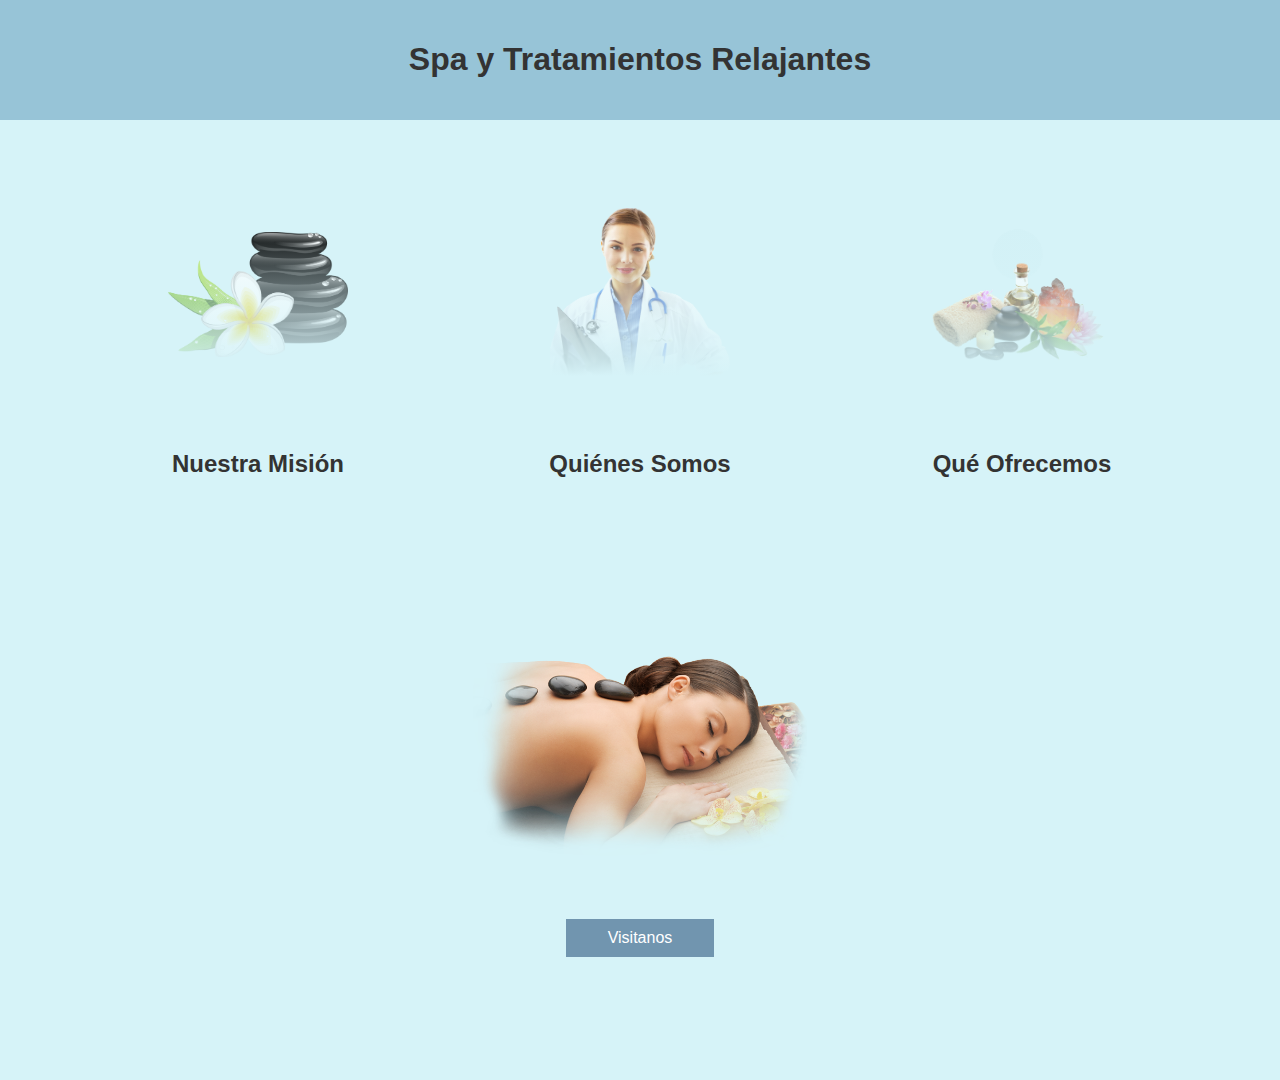
<file: target/webapp/index.html>
<!DOCTYPE html>
<html lang="es">

<head>
    <meta charset="UTF-8">
    <meta name="viewport" content="width=device-width, initial-scale=1.0">
    <title>Spa y Tratamientos Relajantes</title>
    <link rel="stylesheet" href="../webapp/styles/stylesLanding.css">
</head>

<body>
    <header>
        <h1>Spa y Tratamientos Relajantes</h1>
    </header>
    <main>
        <section class="mision">
            <div class="cont-img">
                <img src="../webapp/assets/landing3.png" alt="imagen de nuestra mision">
            </div>
            <h2>Nuestra Misión</h2>
            <p>En nuestra empresa, nos dedicamos a proporcionar tratamientos de spa y médicos de la más alta calidad
                para mejorar la salud y el bienestar de nuestros clientes.</p>
        </section>
        <section class="quienes-somos">
            <div class="cont-img">
                <img src="../webapp/assets/landing1.png" alt="imagen quienes somos">
            </div>
            <h2>Quiénes Somos</h2>
            <p>Somos un equipo de profesionales apasionados por el cuidado de la salud y la belleza. Con años de
                experiencia en la industria, nos esforzamos por brindar un servicio excepcional a cada cliente.</p>
        </section>
        <section class="que-ofrecemos">
            <div class="cont-img">
                <img src="../webapp/assets/landing2.png" alt="imagen de lo que ofrecemos">
            </div>
            <h2>Qué Ofrecemos</h2>
            <p>Ofrecemos una amplia gama de tratamientos, que incluyen masajes terapéuticos, tratamientos faciales,
                consultas médicas y mucho más. Todos nuestros servicios están diseñados para promover el bienestar
                integral de nuestros clientes.</p>
        </section>

        <section>
            <img class="imagenLanding" src="../webapp/assets/masajesLanding.png" alt="masajes">
            <div class="cont-boton">
                <a href="../webapp/views/inicio.html"> <button>Visitanos</button></a>
            </div>
        </section>

    </main>

</body>

</html>
</file>
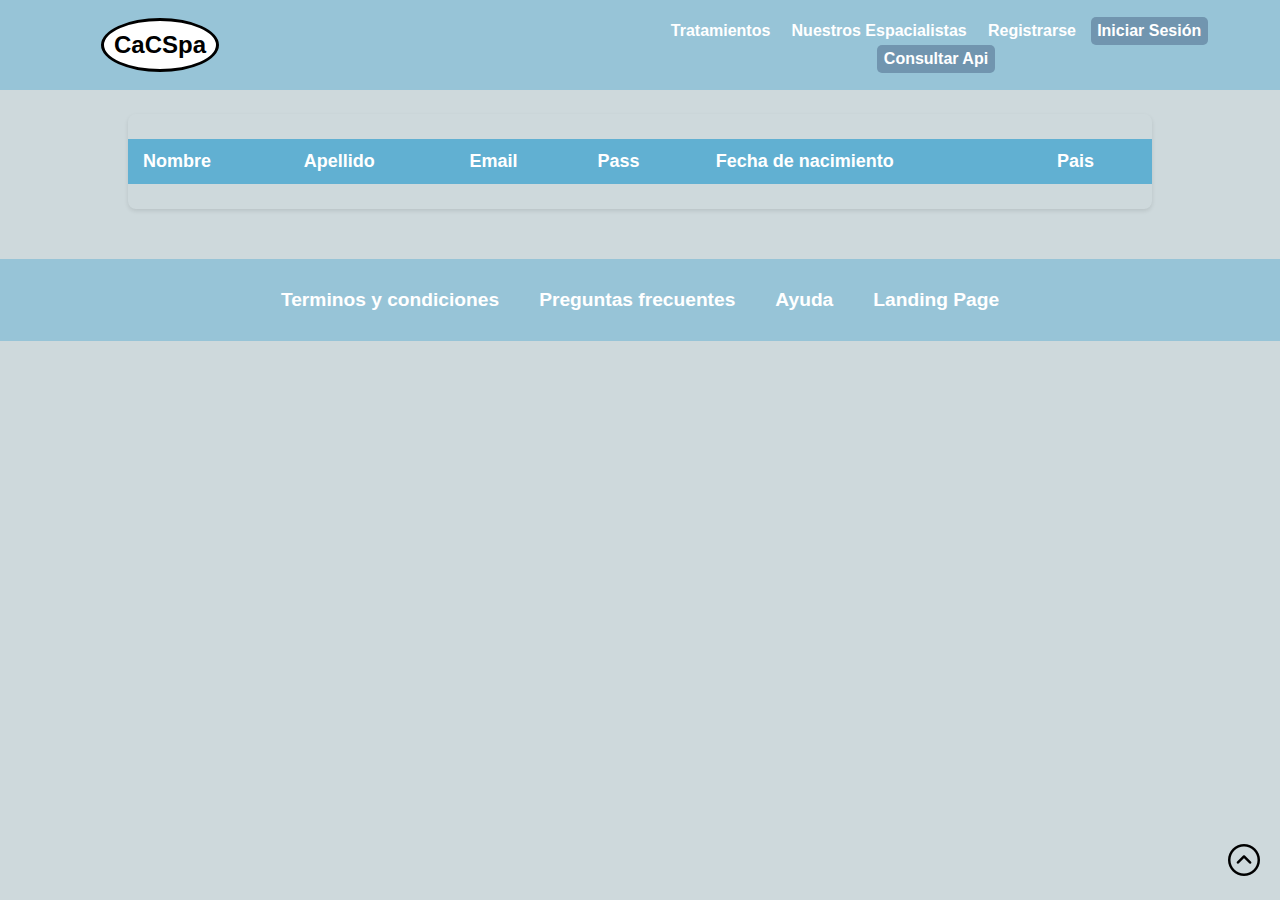
<file: target/webapp/views/adminUser.html>
<!DOCTYPE html>
<html lang="es">

<head>
    <meta charset="UTF-8">
    <meta name="viewport" content="width=device-width, initial-scale=1.0">
    <!-- <link href="https://cdn.jsdelivr.net/npm/bootstrap@5.3.3/dist/css/bootstrap.min.css" rel="stylesheet"
            integrity="sha384-QWTKZyjpPEjISv5WaRU9OFeRpok6YctnYmDr5pNlyT2bRjXh0JMhjY6hW+ALEwIH" crossorigin="anonymous"> -->
    <link rel="stylesheet" href="../../webapp/styles/styles.css">
    <link rel="stylesheet" href="../../webapp/styles/stylesHeaderFooter.css">
    <link rel="stylesheet" href="../../webapp/styles/stylesEspecialistas.css">
    <link rel="stylesheet" href="../../webapp/styles/stylesAdminUser.css">
    <title>Codo a Codo SPA</title>
</head>

<body>
    <header>

        <div class="header">

            <div class="logo">
                <h1 class="h1Logo"><a href="./inicio.html" class="aLogo">CaCSpa</a></h1>
            </div>
            <nav class="navHeader">
                <ul class="ulNav">
                    <a href="#Tratamientos" class="aNav">
                        <li class="liNav">Tratamientos</li>
                    </a>
                    <a href="#NuestrosEspecialistas" class="aNav">
                        <li class="liNav">Nuestros Espacialistas</li>
                    </a>
                    <a href="./registro.html" class="aNav">
                        <li class="liNav">Registrarse</li>
                    </a>
                    <a href="./inicioSesion.html" class="aNav">
                        <li class="liNav iniciarSesion">Iniciar Sesión</li>
                    </a>
                    <a href="./consultaApi.html" class="aNav">
                        <li class="liNav iniciarSesion">Consultar Api</li>
                    </a>
                </ul>
            </nav>
        </div>

    </header>
    <main id="main">

        <div class="table-container">
            <table class="styled-table">
                <thead>
                    <tr>
                        <th>Nombre</th>
                        <th>Apellido</th>
                        <th>Email</th>
                        <th>Pass</th>
                        <th>Fecha de nacimiento</th>
                        <th>Pais</th>
                        
                    </tr>
                </thead>

                <tbody id="bodyTableUsuarios">
                    
                                <!--este es solo un ejemplo porque se va a llenar desde js
                    <tr>
                        <td>The Super Mario Bros. Movie (2023)</td>
                        <td>3h 22m</td>
                        <td>Animation, Family, Adventure, Fantasy, Comedy</td>
                        <td><img width="150px" src="../assets/img/mario.jpg" alt="mario pelicula 2023"></td>
                        
                    </tr>-->
                        <!-- <td>Juan Pérez</td>
                        <td>30</td>
                        <td>Madrid</td>
                        <td>España</td>
                    </tr>
                    <tr class="active-row">
                        <td>Maria López</td>
                        <td>25</td>
                        <td>Barcelona</td>
                        <td>España</td>
                    </tr>
                    <tr>
                        <td>Carlos García</td>
                        <td>35</td>
                        <td>Valencia</td>
                        <td>España</td>
                    </tr>
                    <tr class="active-row">
                        <td>Lucía Gómez</td>
                        <td>28</td>
                        <td>Sevilla</td>
                        <td>España</td>
                    </tr> -->
                </tbody>
            </table>
        </div>
    </main>

    <footer class="footer">
        <nav class="footerNavegacion">
            <ul class="footerLista">
                <li class="footerListaItem">
                    <a href="/" class="footerLink">Terminos y condiciones</a>
                </li>
                <li class="footerListaItem">
                    <a href="/" class="footerLink">Preguntas frecuentes</a>
                </li>
                <li class="footerListaItem">
                    <a href="/" class="footerLink">Ayuda</a>
                </li>
                <li class="footerListaItem">
                    <a href="../index.html" class="footerLink">Landing Page</a>
                </li>
            </ul>
        </nav>
        <a href="#main" class="volverInicio">
            <img src="../assets//flechaArriba.png" alt="flecha volver inicio">
        </a>
    </footer>

    <script src="https://cdn.jsdelivr.net/npm/bootstrap@5.3.3/dist/js/bootstrap.bundle.min.js"
        integrity="sha384-YvpcrYf0tY3lHB60NNkmXc5s9fDVZLESaAA55NDzOxhy9GkcIdslK1eN7N6jIeHz" crossorigin="anonymous">
    </script>
    <script src="../Js/get_usuarios.js"></script>

</body>

</html>
</file>
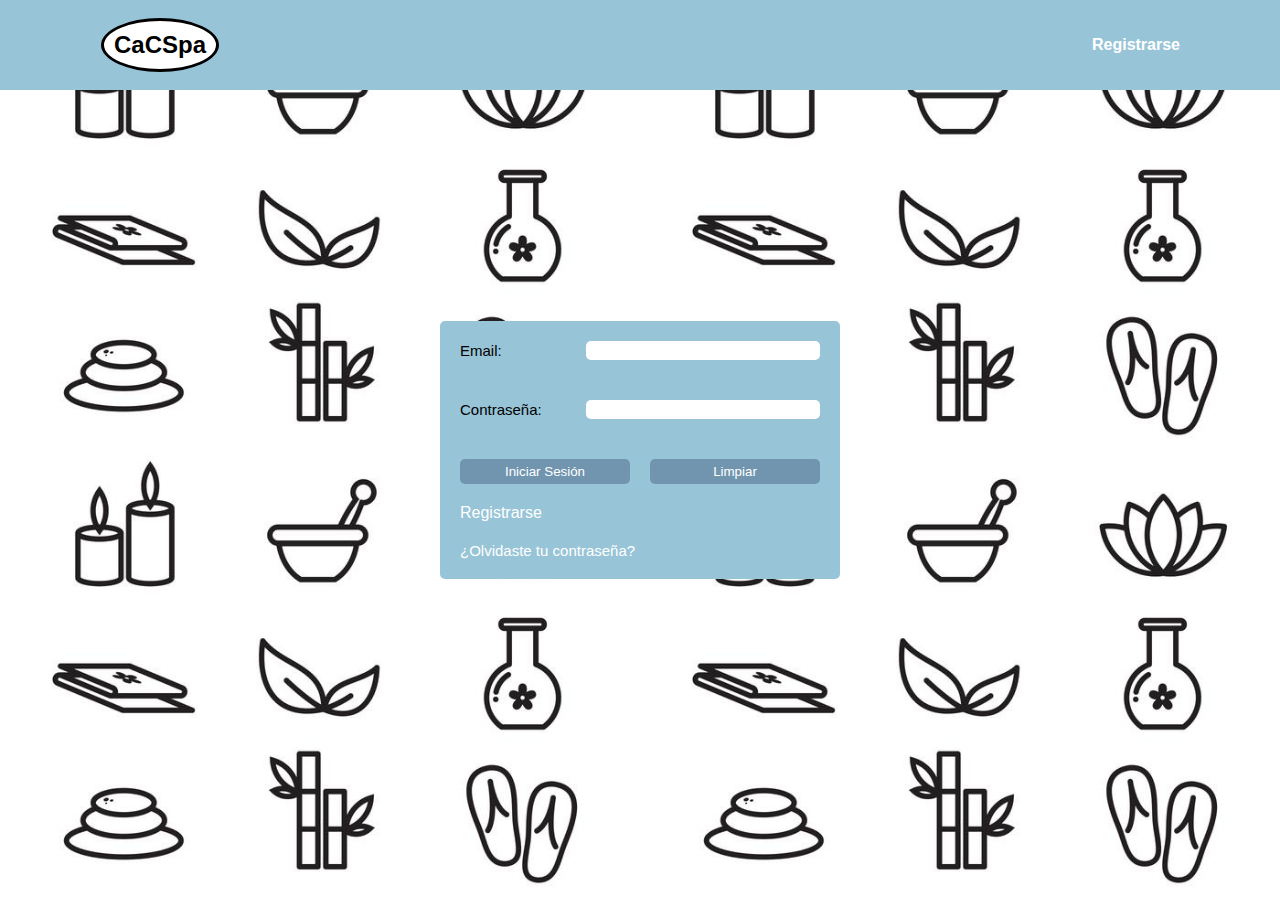
<file: target/webapp/views/inicioSesion.html>
<!DOCTYPE html>
<html lang="en">

<head>
    <meta charset="UTF-8">
    <meta name="viewport" content="width=device-width, initial-scale=1.0">
    <title>Inicio de Sesión</title>
    <link rel="stylesheet" href="../../webapp/styles/stylesHeaderFooter.css">
    <link rel="stylesheet" href="../../webapp/styles/inicio-sesion.css">
</head>

<body>
    <header>

        <div class="header">

            <div class="logo">
                <h1 class="h1Logo"><a href="./inicio.html" class="aLogo">CaCSpa</a></h1>
            </div>
            <nav class="navHeader navHeaderLogin">
                <ul class="ulNav">
                    <a href="./registro.html" class="aNav">
                        <li class="liNav">Registrarse</li>
                    </a>
                </ul>
            </nav>
        </div>

    </header>
    <main>
        <div class="cont-form">
            <form action="">
                <div class="inputform">
                    <div class="fila1">
                        <label for="email">Email: </label>
                        <input type="email" id="email">
                    </div>
                    <span id="errorEmail" class="mensajeError"></span>
                    <div class="fila2">
                        <label for="password">Contraseña: </label>
                        <input type="password" id="password">
                    </div>
                    <span id="errorPass" class="mensajeError"></span>
                </div>
                <div class="botones-form">
                    <button type="submit" onclick="return enviar()">Iniciar Sesión</button>
                    <button type="reset">Limpiar</button>
                    <a href="./registro.html">
                        <p>Registrarse</p>
                    </a>
                </div>
                <div class="adicionalform">
                    <a href="">
                        <P>¿Olvidaste tu contraseña?</P>
                    </a>

                </div>
            </form>
        </div>
    </main>

    <script src="../../webapp/Js/inicioSesion.js"></script>
</body>

</html>
</file>
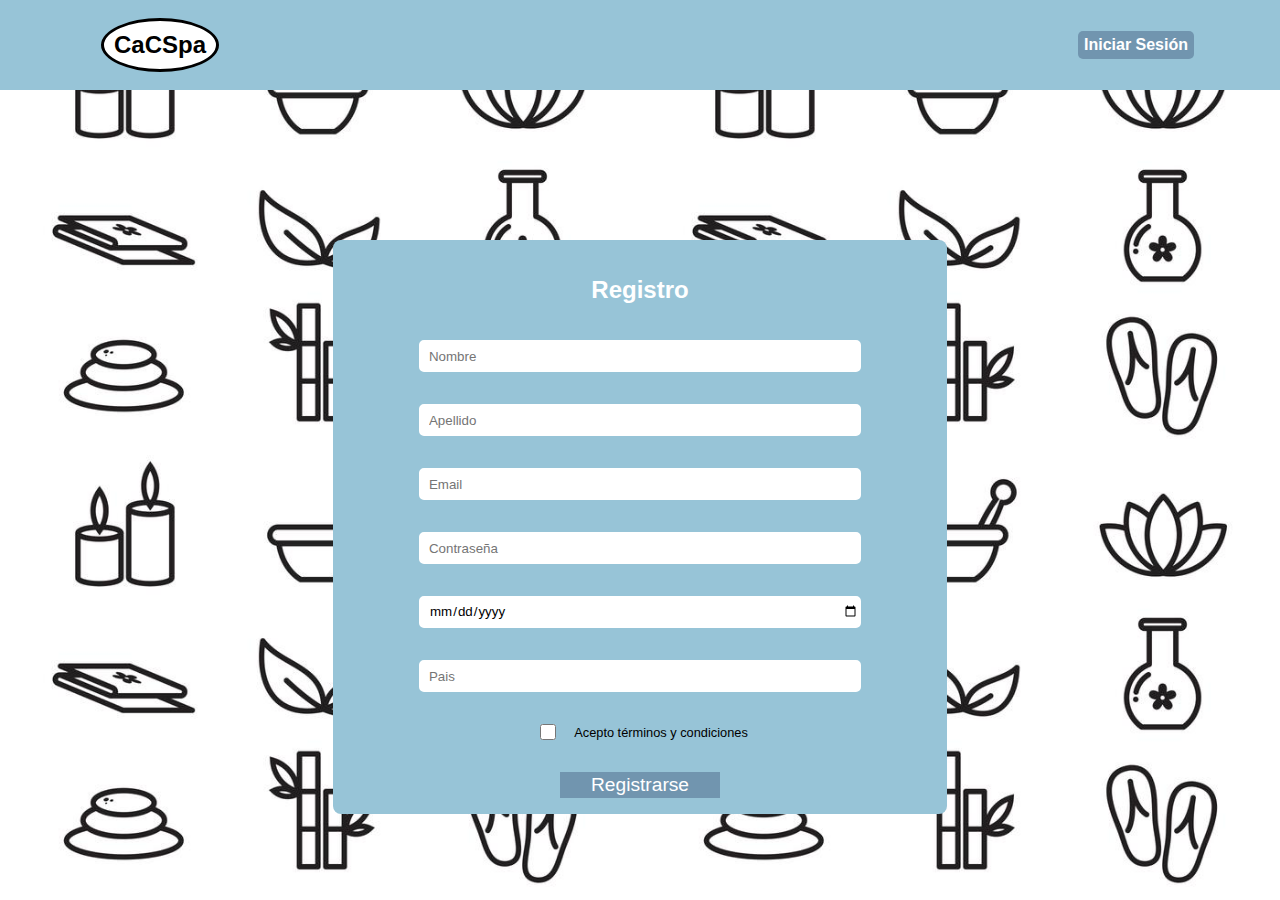
<file: target/webapp/views/registro.html>
<!DOCTYPE html>
<html lang="en">

<head>
    <meta charset="UTF-8">
    <meta name="viewport" content="width=device-width, initial-scale=1.0">
    <title>Document</title>
    <link rel="stylesheet" href="../../webapp/styles/styles.css">
    <link rel="stylesheet" href="../../webapp/styles/stylesHeaderFooter.css">
    <link rel="stylesheet" href="../../webapp/styles/styleRegistro.css">

<body>
    <header>

        <div class="header">

            <div class="logo">
                <h1 class="h1Logo"><a href="./inicio.html" class="aLogo">CaCSpa</a></h1>
            </div>
            <nav class="navHeader navHeaderRegistro">
                <ul class="ulNav">
                    <a href="./inicioSesion.html" class="aNav">
                        <li class="liNav iniciarSesion">Iniciar Sesión</li>
                    </a>
                </ul>
            </nav>
        </div>

    </header>

    <main class="registro">

        <div class="container">
            <h3>Registro</h3>
            <form id="usuarioForm" onsubmit="return enviar(event)">
                <input type="text" placeholder="Nombre" id="nombre" name="nombre">
                <span id="errorNombre" class="mensajeError"></span>
                <input type="text" placeholder="Apellido" id="apellido" name="apellido">
                <span id="errorApellido" class="mensajeError"></span>
                <input type="email" placeholder="Email" id="email" name="email">
                <span id="errorEmail" class="mensajeError"></span>
                <input type="password" placeholder="Contraseña" id="password" name="pass">
                <span id="errorPass" class="mensajeError"></span>
                <input type="date" id="fechaNac" name="fecha_nac">
                <span id="errorFechaNac" class="mensajeError"></span>
                <input type="text" placeholder="Pais" id="pais" name="pais">
                <span id="errorPais" class="mensajeError"></span>
                <div class="terminos">
                    <input class="check" type="checkbox" id="check">
                    <label class="textoCheck" for="check">Acepto términos y condiciones</label>
                </div>
                <span id="errorCheck" class="mensajeError"></span>
                <button class="registrar" type="submit">Registrarse</button> 
                <!-- <input class="registrar" type="button" onclick='return enviar()' value="Registrarse">-->

            </form>

        </div>


    </main>

    <script src="../../webapp/Js/post_registro.js"></script>
    <script src="../../webapp/Js/registro.js"></script>

</body>

</html>
</file>
<file: target/webapp/styles/stylesLanding.css>
body {
    font-family: Arial, sans-serif;
    margin: 0;
    padding: 0;
    box-sizing: border-box;
}

header {
    background-color: #97C4D7;
    padding: 20px;
    text-align: center;
}

main {
    padding: 20px;
    background-color: #D6F3F8;
    padding-bottom: 50px;
}

section {
    margin-bottom: 30px;
    text-align: center;
    transition: all 700ms;
}

section > img{
    width: 90%;
}

section p{
    text-align:center;
    transition: all 700ms;
}

h1, h2 {
    color: #333;
}

.imagenLanding{
    width: 90%;
    margin-bottom: 20px;
}

.cont-img {
    position: relative;
    width: 60%;
    margin: auto;
}

.cont-img > img{
    width:100%;
}

.cont-img::before {
    content: "";
    width:100%;
    height: 100%;
    position: absolute;
    top: 0;
    left: 0;
    background: linear-gradient(rgba(255,255,255,0) 20%, #D6F3F8 80%);
}

.cont-boton{
    margin:auto;
}

button {
    background-color: #7195AF;
    color: #fff;
    border: none;
    padding: 10px 20px;
    font-size: 16px;
    cursor: pointer;
    transition: background-color 0.3s;
}

button:hover {
    background-color: #0056b3;
}

@media screen and (min-width:760px){
    .cont-boton{
        width: 100%;
    }
    button {
        width: 40%;
    }

    main{
        padding-top: 40px;
        display: flex;
        flex-direction: row;
        flex-wrap: wrap;
        justify-content: center;
        align-items: center;
        gap: 10px;
        
    }

    section{
        width: 45%;
        height: 400px;
        display: flex;
        flex-direction: column;
        align-items: center;
        justify-content: center;

    }

    section:hover{
        transform: scale(110%);
    }


    h2{
        flex:10%;
        width: 100%;
    }

    p{
        width: 80%;
        height: 100%;
        flex:35%;
        display: flex;
        align-items: center;
        flex-direction: column;
        justify-content: center;
       
    }

    .cont-img {
        height: 100%;
        width: 200px;
        flex: 55%;
        display: flex;
        justify-content: center;
        align-items: center;
    }

    .cont-img > img{
        width: 90%;
        height: auto;
    }

}

@media screen and (min-width: 1200px) {
    section {
        width: 30%;
        transition: all 1000ms
    }

    section > p {
        display: none;
        opacity: 0%;
        transition: all 2000ms;

    }

    section:hover > p{
        display: flex;
        opacity: 100%;
    }

}
</file>
<file: target/webapp/styles/styles.css>
*{
    margin: 0;
    padding: 0;
}

:root {

    --color-header-footer: #97C4D7;
    --color-body: #CED9DC;
}

body{
    background-color: #181419;
}

main {

    padding-top: 4rem;
}

hr{
    border: 1px solid #9f3647;
    width: 80%;
    margin: 0 auto;
    margin-top: 40px;
}

h2, h3 {
    padding: 20px 0;
    color: #1392c9;
}

.inicio{
    display: flex;
    flex-direction: column;
    flex-wrap: nowrap;
    align-items: center;
    text-align: center;
    justify-content: center;
    background-image: url(../assets/banner0.jpg);
    background-size: cover;
    background-position: center;
    height: 100vh;
    color: white;
}

.tituloPrincipal{
    padding: 20px;
    border-radius: 10px;
    font-size: 3rem ;
    font-weight: 700;
    margin-bottom: 1rem;
    color: #1392c9;
    background-color: rgba(255, 255, 255, 0.553); 
}

.subTituloPrincipal{
    padding: 20px;
    border-radius: 10px;
    font-size: 2.2rem ;
    font-weight: 400;
    margin-bottom: 1rem;
    color: #4d8fab;
    background-color: rgba(255, 255, 255, 0.553); 
}

@keyframes aniScroll {

    0%{

        opacity: 0;
        scale: 25%;
    }
    100%{

        opacity: 1;
        scale: 100%;
    }
}

.buscar{
    display: flex;
    flex-direction: column;
    flex-wrap: nowrap;
    align-items: center;
    justify-content: center;
    height: 50vh;
    view-timeline-name: --content;
    view-timeline-axis: block;
    animation-timeline: --content;
    animation-name: aniScroll;
    animation-range: entry 25% cover 50%;
    animation-fill-mode: both;
}

.tituloBuscador{
    font-size: 1.2rem;
    margin-bottom: 1rem;
}

.formularioBuscador{
    margin-top: 1rem;
    display: flex;
    justify-content: center;
    align-items: center;
}

.textoBuscar{
    border-radius: 80px;
    height: 50px;
    width: 37vw;
}

.botonBuscar{
    border-radius: 80px;
    height: 50px;
    width: 104px;
    padding: 0 20px;
    border: 2px solid white;
    margin: 20px 10px;
}

.tendencias{
    width: 95%;
    margin: 0 auto;
    text-align: center;
    margin-top: 10px;
}

.tituloSection{
    font-size: 2.5rem;
    font-weight: 700;
    margin-bottom: 40px;
}

.contenedorTendencias{
    display: flex;
    flex-direction: column;
    align-content: center;
    flex-wrap: wrap;
    justify-content: center;
    gap: 60px;
}

.cajaTendencia{
    display: flex;
    flex-wrap: wrap;
    justify-content: center;
    gap: 60px;
    border-radius: 10px;
    width: 300px;
}

.nombreTratamiento {

    opacity: 0;
    z-index: 100;
    position: absolute;
    top: 0%;
    left: 0%;
    display: flex;
    justify-content: center;
    align-items: center;
    width: 100%;
    height: 100%;
    transition: all 0.3s;

    h3{

        font-weight: bolder;
        font-size: 24px;
        color:#ffffff;
        text-shadow: 0 0 10px #000000;
    }
}

.nombreTratamiento:hover {

    backdrop-filter: blur(5px);
    opacity: 1;
    border-radius: 10px;
    transition: all 0.3s ease;

}

.linkPelicula{
    width: 100%;
}

.tratamiento{

    position: relative;
    width: 100%;
    height: 500px;
    border-radius: 10px;

    p{

        color: #000000;
        font-weight: 700;
    }
}

.tratamiento img{
    object-fit: cover;

}

.botonTendencias{
    border: 1px solid #000000;
    margin-top: 50px;
    margin-left: 20px;
    background-color: var(--color-header-footer);
    color: #000000;
    padding: 1rem 1rem;
    border-radius: 5px;
    font-size: 1rem;
    font-weight: 700;
    text-decoration: none;
    margin-bottom: 60px;
    cursor: pointer;
}

@keyframes aniVolverInicio {
    
    0%{
        transform: translateX(-3px);
    }
    100%{
        transform: translateX(3px);
    }
}

.volverInicio{
    position: fixed;
    bottom: 20px;
    right: 20px;
    color: black;
    cursor: pointer;
}

.volverInicio:hover{

    animation-name: aniVolverInicio;
    animation-duration: 0.2s;
}

.imagenTratamiento{
    width: 100%;
    height: 100%;
    border-radius: 15px;
}

@media screen and (min-width:769px){

    .inicio{
        display: flex;
        flex-direction: column;
        flex-wrap: nowrap;
        align-items: center;
        text-align: center;
        justify-content: center;
        background-image: url(../assets/banner0.jpg);
        background-size: cover;
        background-position: center;
        height: 110vh;
        color: white;
    }

.tituloPrincipal{
        font-size: 4rem ;
    }

    .tituloBuscador{
        font-size: 2.5rem;
        font-weight: 700;
        margin-bottom: 1rem;
    }

    .tendencias{
        width: 80%;
        margin: 0 auto;
        text-align: center;
        margin-top: 10px;
        view-timeline-name: --content;
        view-timeline-axis: block;
        animation-timeline: --content;
        animation-name: aniScroll;
        animation-range: entry 25% cover 30%;
        animation-fill-mode: both;
    }
    
    .contenedorTendencias{
        display: flex;
        flex-direction: row;
        flex-wrap: wrap;
        justify-content: center;
        gap: 60px;
    }
    
    
    .cajaTendencia{
        display: flex;
        flex-wrap: wrap;
        justify-content: center;
        gap: 60px;
        border-radius: 10px;
        width: auto;
    }
    
    .tratamiento{
        width: 200px;
        height: 300px;
        border-radius: 10px;
    }
    
    .botonTendencias{
        border: 1px solid #000000;
        margin-top: 50px;
        margin-left: 20px;
        background-color: var(--color-header-footer);
        color: #000000;
        padding: 1rem 1rem;
        border-radius: 5px;
        font-size: 1rem;
        font-weight: 700;
        text-decoration: none;
        margin-bottom: 60px;
        cursor: pointer;
        transition: box-shadow 0.5s, background-color 0.5s;
    }   

    .botonTendencias:hover {

        background-color: var(--color-body);
        box-shadow: 0px 0px 10px #000000;
        color: #000000;
        transition: box-shadow 0.5s ease, background-color 0.5s ease, color 0.5s ease;
    }
}
</file>
<file: target/webapp/styles/stylesHeaderFooter.css>
* {
    margin: 0;
    box-sizing: border-box;
    text-decoration: none;
    padding: 0;
    font-family: 'Nunito', sans-serif;
}

:root {

    --color-header-footer: #97C4D7;
    --color-body: #CED9DC;
}
body {
    background-color: var(--color-body);
}

@keyframes animationHeader {

    0% {

        top: -10rem;
        opacity: 0;
    }
    100% {

        top: 0;
        opacity: 1;
    }
}

.header {

    background-color:  var(--color-header-footer) !important;
    display: flex;
    flex-direction: column;
    flex-wrap: wrap;
    justify-content: space-between;
    width: 100%;
    animation-name: animationHeader;
    animation-duration: 2s;
    position: fixed;
    z-index: 1;
}

.logo {

    display: flex;
    justify-content: center;
    align-items: center;
}

.h1Logo {

    width: 100%;
    height: 100%;
    display: flex;
    align-items: center;
    justify-content: center;
}

.aLogo {
    
    color: #000000;
    background-color: #ffffff;
    font-size: 1.5rem;
    border: solid 3px #000000;
    border-radius: 50%;
    padding: 10px;
    margin: 5px 0;
}

@keyframes logoHeader {

    from{
        transform: rotate(5deg) translate(10px, 5px);
    }
    to{
        transform:translate(-10px, 5px) rotate(-5deg);
    }
}

.aLogo:hover {

    animation-name: logoHeader;
    animation-duration: 0.3s;
    animation-iteration-count: infinite;
}

.navHeader {

    height: 10vh;
    justify-self: flex-end;
    display: flex;
    flex-wrap: wrap;
    justify-content: space-between;
    align-items: center;
}

.ulNav {

    display: flex;
    flex-wrap: wrap;
    justify-content: space-evenly;
    align-items: center;
    padding: 0;
    list-style-type: none;
    width: 100%;
}

.liNav {

    display: inline-block;
    padding: 8px 15px;
    text-align: center;
    border-radius: 5px;
    transition: box-shadow 0.5s, background-color 0.5s;
}

.liNav:hover {

    background-color: var(--color-body);
    box-shadow: 0px 0px 10px #000000;
    color: #000000;
    transition: box-shadow 0.5s ease, background-color 0.5s ease, color 0.5s ease;
}

.iniciarSesion {

    background-color: #7195AF;
    transition: background-color 1s;
}

.iniciarSesion:hover {

    background-color: var(--color-body);
    transition: background-color 0.5s ease;
}

.aNav {

    font-size: 2.4vw;
    font-weight: 700;
    color: white;
}

.aNav:hover{

    color: #000000;
    transition: color 0.5s ease;
}

.footer{
    background-color: var(--color-header-footer);
    color: white;
    display: flex;
    justify-content: center;
    align-items: center;
}

.footerLista{
    list-style: none;
    display: flex;
    align-items: center;
    justify-content: center;
    flex-wrap: wrap;
    padding: 20px;
}

.footerListaItem{
    margin: 10px 20px;
}

.footerLink{
    text-decoration: none;
    color: white;
    font-weight: 700;
    font-size: 1.2rem;
}

.linkDeshabilitado{
    opacity: 0;
    pointer-events: none;
}

@media screen and (min-width:769px){

    @keyframes animationHeader {

        0% {
    
            top: -6rem;
            opacity: 0;
        }
        100% {
    
            top: 0;
            opacity: 1;
        }
    }

    .header {

        background-color: var(--color-header-footer);
        display: flex;
        flex-direction: row;
        justify-content: space-between;
        align-items: center;
        width: 100%;
        position: fixed;
        animation-name: animationHeader;
        animation-duration: 5s;
        z-index: 1000;
    }
    
    .logo {
    
        width: 20%;
        margin: 0rem 2rem;
        display: flex;
        justify-content: center;
        align-items: center;
    }
    
    .h1Logo {
    
        width: 100%;
        height: 100%;
        display: flex;
        align-items: center;
        justify-content: center;
    }
    
    .aLogo {
        
        color: #000000;
        background-color: #ffffff;
        font-size: 1.5rem;
        border: solid 3px #000000;
        border-radius: 50%;
        padding: 10px;
    }
    .aLogo:hover {

        animation-name: logoHeader;
        animation-duration: 0.3s;
        animation-iteration-count: infinite;
    }
    
    .navHeader {
    
        width: 35rem;
        justify-self: flex-end;
        align-self: center;
        display: flex;
        justify-content: space-between;
        align-items: center;
        margin-right: 4rem;
    }
    
    .ulNav {
    
        display: flex;
        justify-content: space-evenly;
        align-items: center;
        padding: 0;
        list-style-type: none;
        width: 100%;
    }
    
    .liNav {
    
        display: inline-block;
        padding: 0.3rem 0.4rem;
        text-align: center;
        border-radius: 5px;
        transition: box-shadow 0.5s, background-color 0.5s;
    }

    .aNav {

        font-size: 1rem;
        font-weight: 700;
        color: white;
    }
}
</file>
<file: target/webapp/styles/stylesEspecialistas.css>
* {
    margin: 0;
    box-sizing: border-box;
    text-decoration: none;
    padding: 0;
    font-family: 'Nunito', sans-serif;
}

:root {

    --color-header-footer: #97C4D7;
    --color-body: #CED9DC;
}

@keyframes aniScroll {

    0%{

        opacity: 0;
        scale: 25%;
    }
    100%{

        opacity: 1;
        scale: 100%;
    }
}

.outer-container{
    width: 80%;
    margin: auto;
    text-align: center;
    margin-top: 10px;
    margin-bottom: 60px;
    view-timeline-name: --content;
    view-timeline-axis: block;
    animation-timeline: --content;
    animation-name: aniScroll;
    animation-range: entry 25% cover 30%;
    animation-fill-mode: both;
}

.contenedor{
    display:flex;
    justify-content: flex-start;
    align-items: flex-start;
    padding: 0px 0px 40px 0px;
    flex-direction: row;
    overflow-x: scroll;
    overflow-y: hidden;
    width: 100%;
}

.caja{
    min-width: 224px;
    height: 153px;
    border: 5px solid #303134;
    border-radius: 500px;
    margin: 10px;
    position: relative;
    display: flex;
    padding: 10px;
}

.imagenDoctor{
    width: 56%;
    height: 100%;
    object-fit: cover;
    border-radius: 100%;
    margin-right: 8px;
}

.datosDoctor {

    width: 25%;
    background-color: var(--color-body);
    color: #303134;
    font-size: 17px;
    font-weight: 700;
    display: flex;
    align-items: center;
    flex-direction: column;
    border-radius: 100%;
    margin-top: 10px;
}

.nombreEspecialista{
    margin-top: 10px;
    margin-bottom: 10px;
}

@media screen and (min-width:769px){

.caja{
        min-width: 400px;
        height: 230px;
        border: 5px solid #303134;
        border-radius: 500px;
        margin: 10px;
        position: relative;
        display: flex;
        padding: 10px;
    }

.imagenDoctor{
        width: 50%;
        height: 100%;
        object-fit: cover;
        border-radius: 100%;
        margin-right: 0px;
    }

.datosDoctor {

        width: 50%;
        background-color: var(--color-body);
        color: #303134;
        font-size: 20px;
        font-weight: 700;
        display: flex;
        align-items: center;
        justify-content: space-evenly;
        flex-direction: column;
        border-radius: 100%;
    }
    .nombreEspecialista{
        margin-top: 0px;
        margin-bottom: 0px;
    }
}
</file>
<file: target/webapp/styles/stylesAdminUser.css>
.table-container {
    width: 80%;
    margin: 50px auto;
    box-shadow: 0 2px 4px rgba(0, 0, 0, 0.1);
    border-radius: 8px;
    overflow: hidden;
}

.styled-table {
    width: 100%;
    border-collapse: collapse;
    margin: 25px 0;
    font-size: 18px;
    text-align: left;
}

.styled-table thead tr {
    background-color: #61b0d2;
    color: #ffffff;
    text-align: left;
    font-weight: bold;
}

.styled-table th,
.styled-table td {
    padding: 12px 15px;
}

.styled-table tbody tr {
    border-bottom: 1px solid #dddddd;
}

.styled-table tbody tr:nth-of-type(even) {
    background-color: #f3f3f3;
}

.styled-table tbody tr:last-of-type {
    border-bottom: 2px solid #009879;
}

.styled-table tbody tr.active-row {
    font-weight: bold;
    color: #009879;
}
</file>
<file: target/webapp/styles/inicio-sesion.css>
* {
    box-sizing: border-box;
    margin:0;
    padding: 0;
}

main {
    width: 100%;
    height: 100vh;
    display: flex;
    align-items: center;
    justify-content: center;
}
body{
    background-image: url("../assets/background-sesion-2.jpg");
    background-repeat: repeat;
    background-size: 50%;
}

.cont-form {
    width: 400px;
    display:flex;
    flex-direction: column;
    align-items: center;
    justify-content: center;
    background-color: #97C4D7;
    border: none;
    animation-name: animationForm;
    animation-duration: 1s;
    border-radius: 5px;
}

@keyframes animationForm {

    0% {
        transform: scale(0%);
        top: -4.5rem;
        opacity: 0;
    }
    100% {
        transform: scale(100%);
        top: 0;
        opacity: 1;
    }
}

form{
    width: 100%;
    padding: 20px;
}

.inputform {
    width: 100%;
    display: flex;
    flex-direction: column;
    align-items: center;
    justify-content: space-around;
    gap: 20px;
}

.fila1 {
    width: 100%;
    display: flex;
    flex-direction: row;
    align-items: center;
    justify-content: space-between;
}

.fila1 label{
    font-size: 15px;
    flex:35%;
}

.fila2 label{
    font-size: 15px;
    flex: 35%;
}

.fila1 input, .fila2 input{
    border: none;
    border-radius: 5px;
    flex:65%;
    padding: 2px 8px;
}


.fila2 {
    width: 100%;
    display: flex;
    flex-direction: row;
    align-items: center;
    justify-content: space-between;
}

.botones-form{
    margin-top: 20px;
    margin-bottom: 20px;
    width: 100%;
    display: flex;
    flex-direction: row;
    align-items: center;
    justify-content: space-between;
    flex-wrap: wrap;
    gap: 20px
}

.botones-form button{
    background-color: #7195AF;
    color:white;
    padding: 5px;
    border-radius: 5px;
    border: none;
    transition: all 350ms;
    flex:45%
}

.botones-form p{
    color:white;
}

.botones-form button:hover{
    background-color: #CED9DC;
    cursor: pointer;
}

.adicionalform a{
    font-size: 15px;
    color:white;
}

.navHeaderLogin {

    width: 10rem;
}

.mensajeError{
    color: red;
}

@media screen and (max-width:769px){


    .navHeaderLogin {
        
        width: 100%;

        .ulNav {

            width: 100%;
            display: flex;
            align-items: canter;
        }
    }
}
</file>
<file: target/webapp/styles/styleRegistro.css>
:root {
    --color-contenedor__background--registro: #97C4D7;
    --color-form__boton-registro--background: #7195AF;
}

h3 {
    font-size: 1.5rem;
    font-weight: 600;
    color: white;
}

body{
    background-image: url("../../assets/background-sesion-2.jpg");
    background-repeat: repeat;
    background-size: 50%;
}

.registro {

    padding: 3rem;
    height: 50vh;
    align-items: center;
    justify-content: center;
    flex-direction: column;  


    .container {
        width: 90%;
        max-width: 614px;
        background-color: var(--color-contenedor__background--registro);
        border-radius: 0.5rem;
        margin: 0 auto;
        display: flex;
        align-items: center;
        justify-content: center;
        flex-direction: column;        
        gap: 1rem;
        padding-top: 1rem;
        padding-bottom: 1rem;
        animation-name: animationForm;
        animation-duration: 1s;
        margin-top: 12rem;
        
        form {
            display: flex;
            flex-direction: column;
            align-items: center;
            gap: 1rem;
            width: 90%;         

            input {
                width: 80%;
                height: 2rem;
                border-radius: 5px;
                border: 2px solid white;
                padding-left: 0.5rem;
            }

            .registrar {
                width: 10rem;
                background-color: var(--color-form__boton-registro--background);
                border: 2px solid var(--color-form__boton-registro--background);
                font-size: 1.2rem;
                font-weight: 400;
                color: white;
            }

            .terminos {
                display: flex;
                align-items: center;
                font-size: 0.8rem;
                .check {
                    height: 1rem;
                    width: 2rem
                }

                .textoCheck {
                    margin-left: 10px;
                }
            }
        }
    }
}

@media screen and (max-width:769px){
    
    .navHeaderRegistro {

        margin: 0 auto;
        width: 100%;
    }

    .registro{
        .container{
            margin-top: 15rem;
        }
    }

}

@keyframes animationForm {

    0% {
        transform: scale(0%);
        top: -4.5rem;
        opacity: 0;
    }
    100% {
        transform: scale(100%);
        top: 0;
        opacity: 1;
    }
}

.navDescartables {

    display: none;
}

.navHeaderRegistro {

    width: 10rem;
}

.mensajeError{
    color: red;
}
</file>
